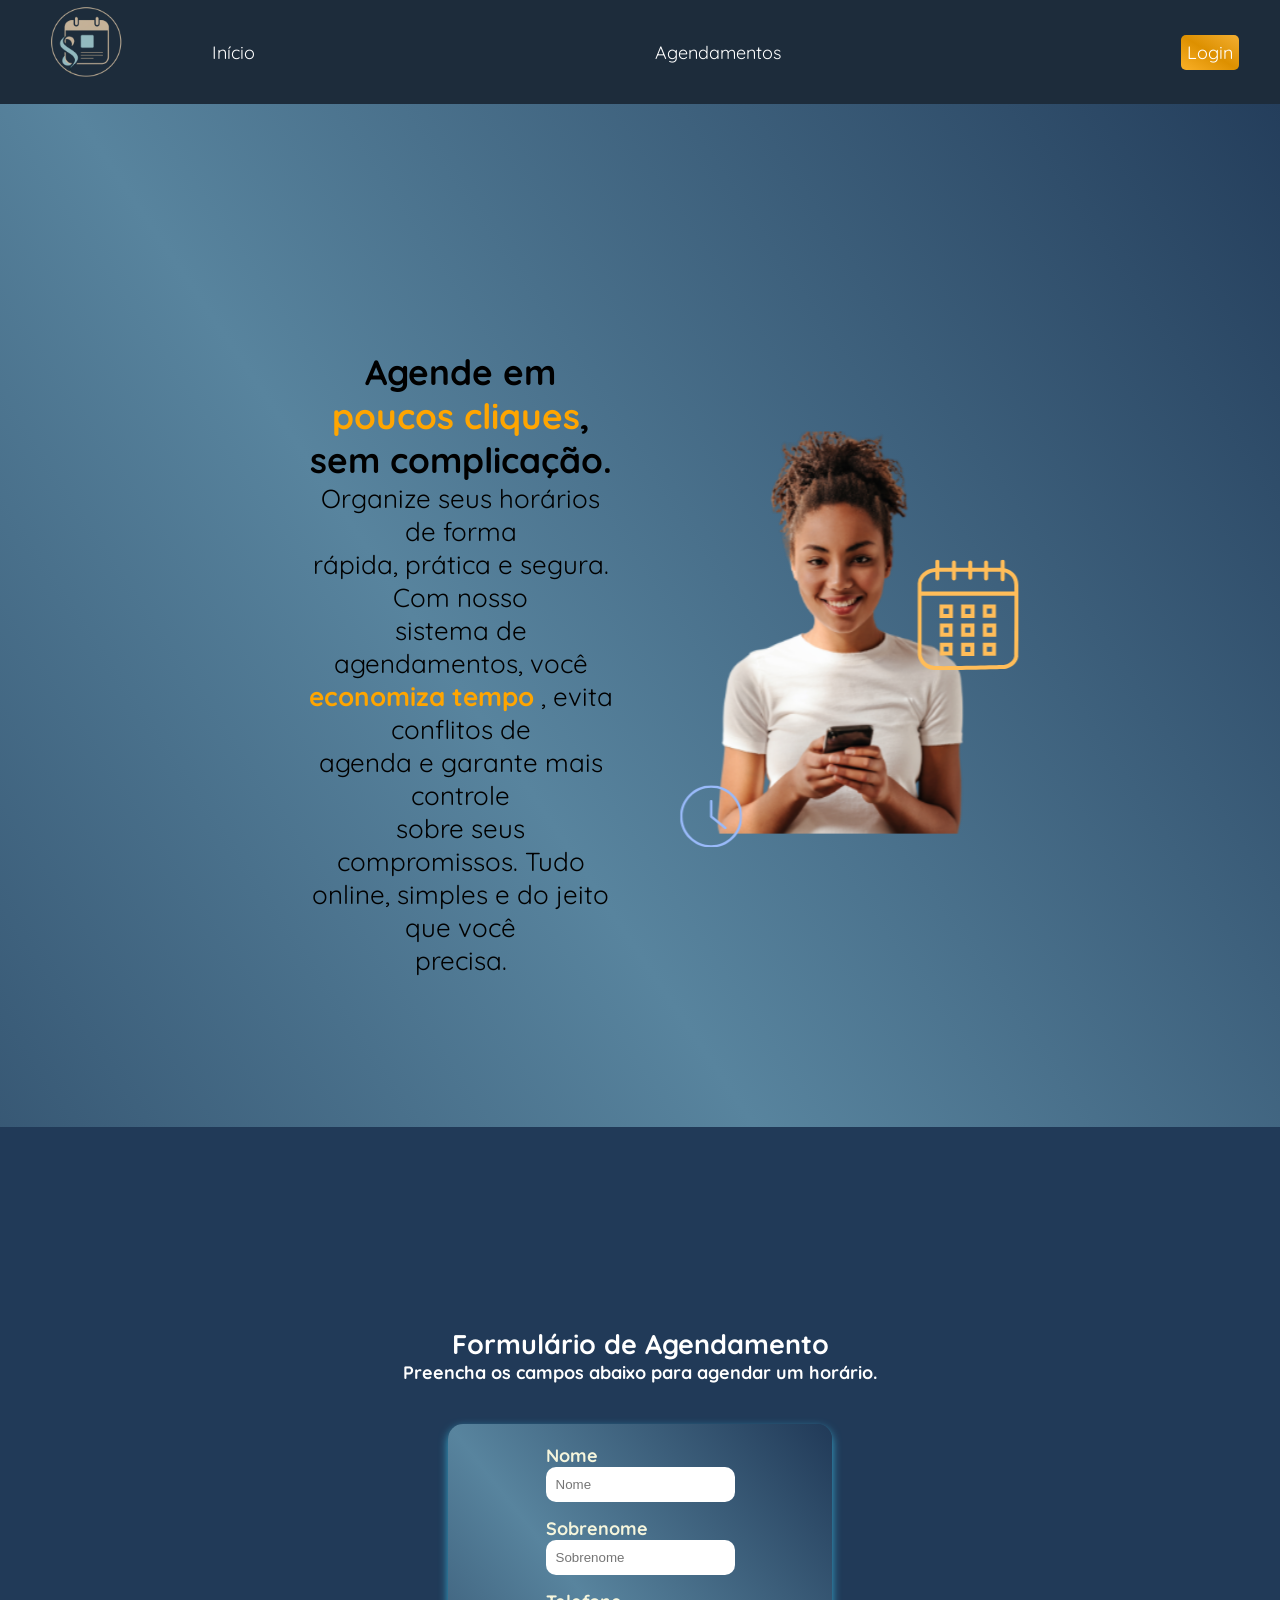
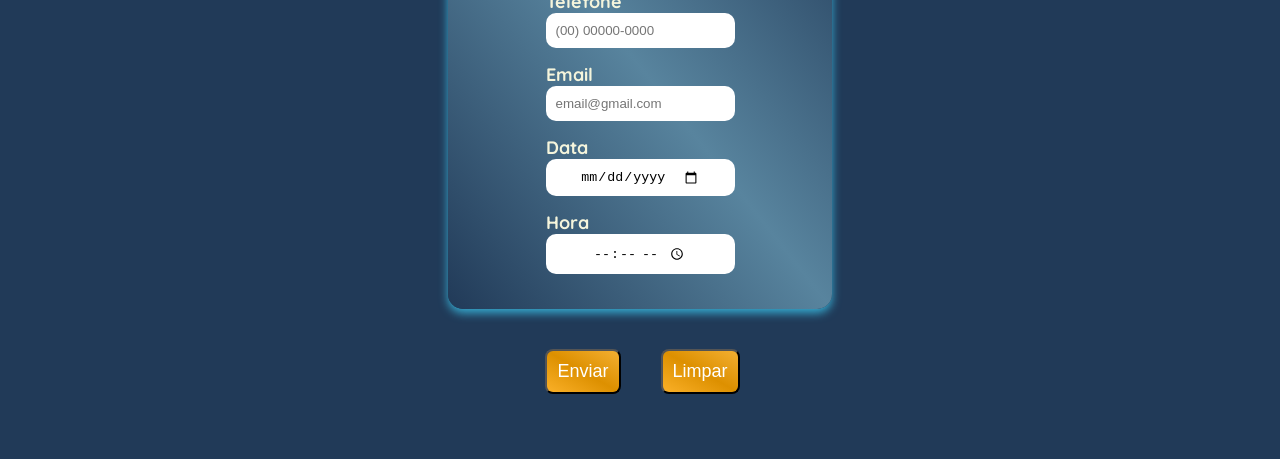
<file: index.html>
<!DOCTYPE html>
<html lang="pt-BR">

<head>
    <meta charset="UTF-8">
    <meta name="viewport" content="width=device-width, initial-scale=1.0">
    <link rel="stylesheet" href="style.css">
    <link rel="stylesheet" href="https://fonts.googleapis.com/css2?family=Material+Symbols+Outlined:opsz,wght,FILL,GRAD@20..48,100..700,0..1,-50..200&icon_names=menu" />
    <title>Sistema Para Agendamentos</title>
</head>

<body>
    <nav>
        <div class="nav-logo">
            <a href="#home">
                <img id="img" src="imgs/logo-calendar.png" alt="Logo" width="60">
            </a>
        </div>

        <ul class="nav-links">
            <li class="link"><a href="#home">Início</a></li><br>
            <li class="link"><a href="#agenda">Agendamentos</a></li><br>
            <li class="link"><a id="lg" href="index2.html">Login</a></li>
            
        </ul>
    </nav>


    <div id="home">
        <section class="txt">
            <h3>
                Agende em <strong class="cor">poucos cliques</strong>, sem complicação.
            </h3>
            <p class="home">
                Organize seus horários de forma<br> rápida, prática e segura. Com nosso<br> sistema de agendamentos,
                você <br><strong class="cor"> economiza tempo </strong>, evita conflitos de <br> agenda e garante mais
                controle<br> sobre seus compromissos. Tudo<br> online, simples e do jeito que você<br> precisa.
            </p>
        </section>
        <div class="imgMulher">
            <img id="mulher" src="imgs/pessoa.png" alt="Imagem de uma mulher mexendo no celular.">
        </div>
    </div>


    <div id="agenda">
        <section class="titulo">
            <h2> Formulário de Agendamento</h2>
            <h4>Preencha os campos abaixo para agendar um horário.</h4>
        </section>
        <section class="contato">
            <form id="contatos">
                <p><label for="name">Nome</label></p>
                <input type="text" id="name" placeholder="Nome" required>
                <p><label for="sobrenome">Sobrenome</label></p>
                <input type="text" id="sobrenome" placeholder="Sobrenome" required>

                <p><label for="itel">Telefone</label></p>
                <input type="tel" placeholder="(00) 00000-0000" name="tel" id="itel" autocomplete="tel" required>
                
                <p><label for="iemail">Email</label></p>
                <input type="email" placeholder="email@gmail.com" name="email" id="iemail" autocomplete="email"
                    required>
                
                <p><label>Data</label></p>
                <input type="date" value="" id="date" required />
                
                <p><label>Hora</label></p>
                <input type="time" id="appointment" name="appointment" min="09:00" max="18:00" required />

        </section>


        <section class="inputs">
            <p id="botoes">
                <button type="submit" id="enviar" value="Enviar">Enviar</button>
                <button type="reset" id="limpar" value="Limpar">Limpar</button>
            </p>
        </section>
        </form>
    </div>
    
    <script src="script.js" defer></script>
</body>

</html>
</file>
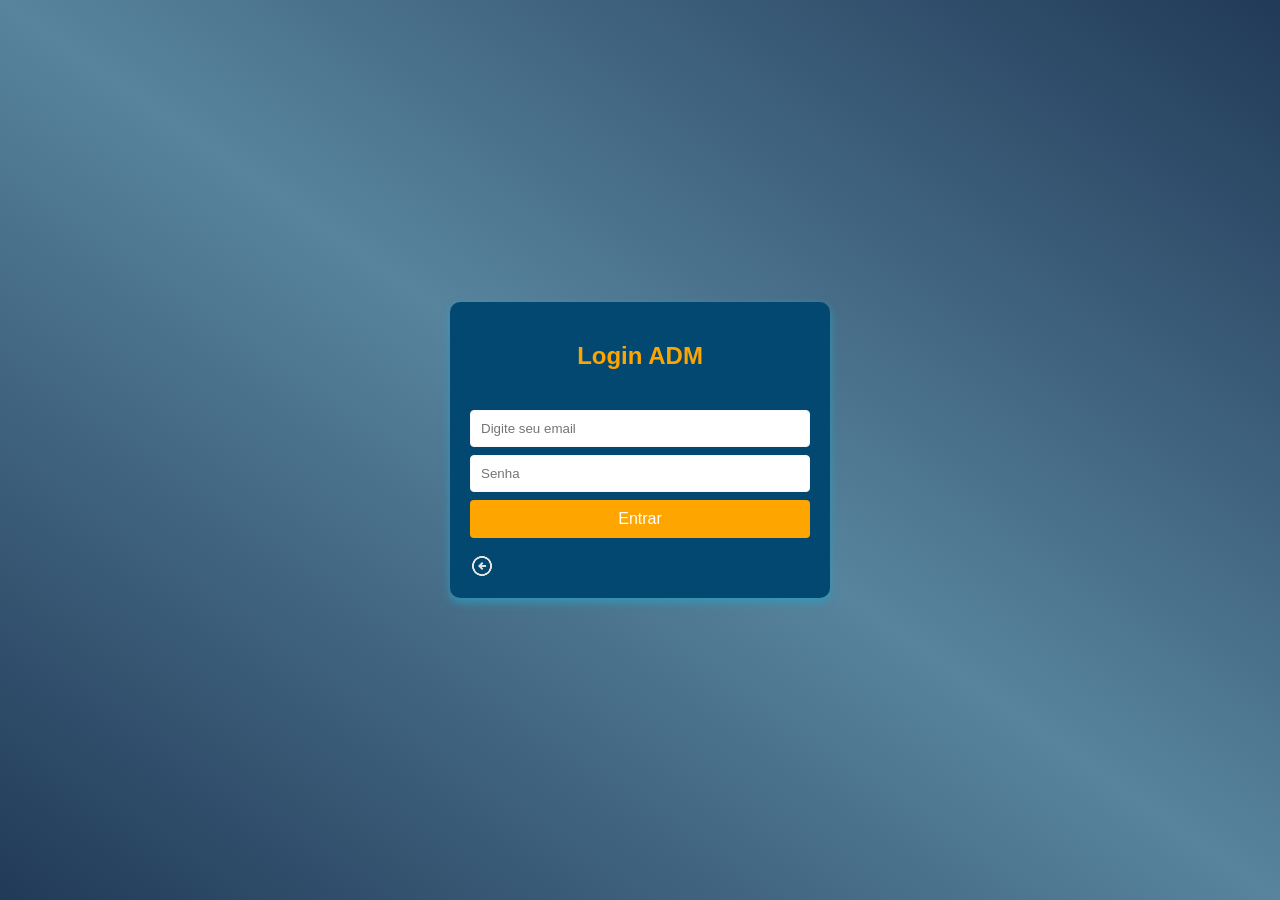
<file: index2.html>
<!DOCTYPE html>
<html lang="pt-BR">
<head>
    <meta charset="UTF-8">
    <meta name="viewport" content="width=device-width, initial-scale=1.0">
    <title>Login ADM</title>
    <link rel="stylesheet" href="style2.css">
</head>
<body>
    <div class="login-box">
        <h2>Login ADM</h2>
        <form id="adiministrador">
            <input type="email" id="emails" placeholder="Digite seu email" required>
            <input type="password" id="passwords" placeholder="Senha" required>
            <input type="submit" id="enviar" value="Entrar">
        </form>
        <img  id="seta"  src="imgs/arrow_circle_left.png" alt="" onclick="window.location.href = 'index.html';">
    </div>
        <script src="script2.js"></script>
</body>
</html>
</file>
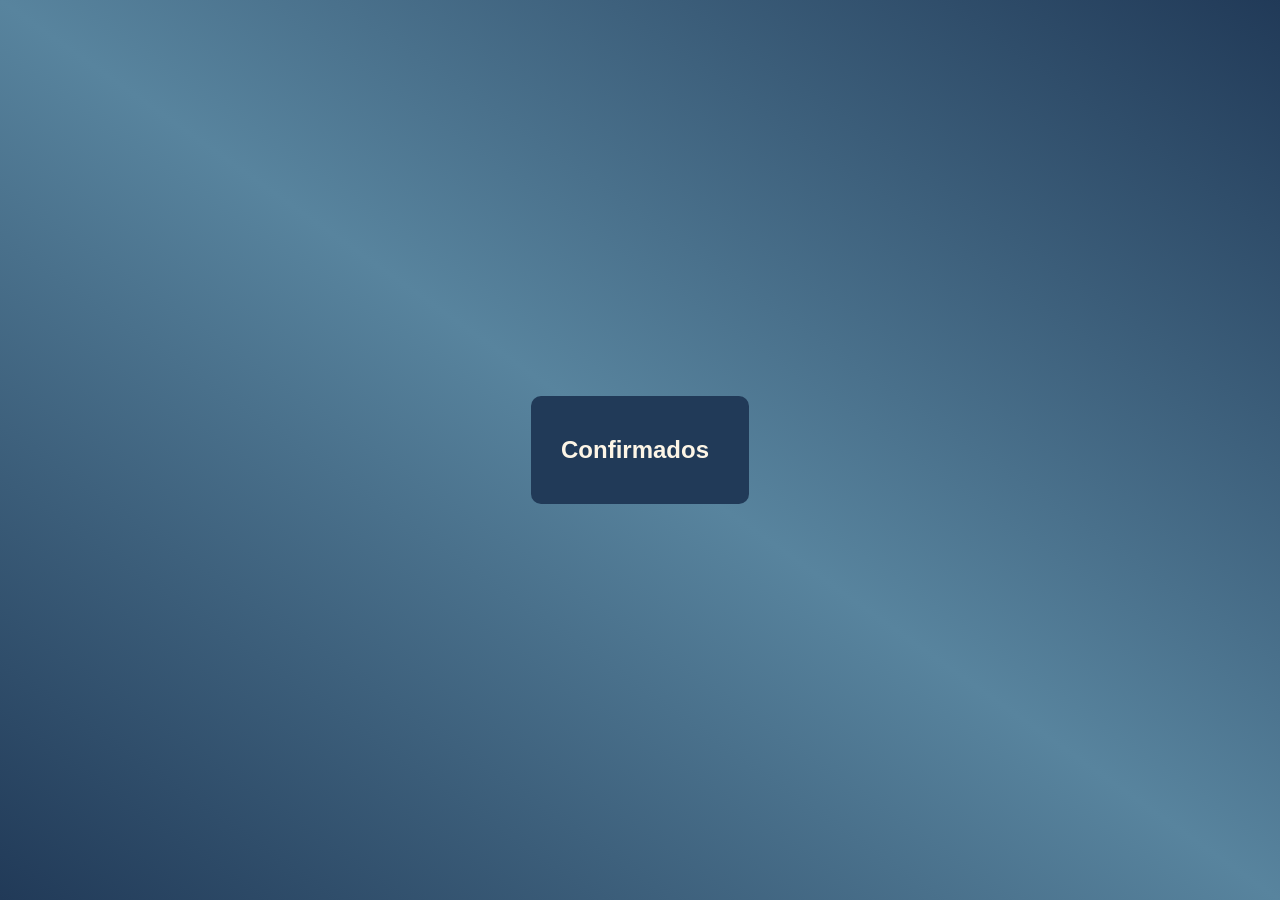
<file: index3.html>
<!DOCTYPE html>
<html lang="pt-BR">

<head>
    <meta charset="UTF-8">
    <meta name="viewport" content="width=device-width, initial-scale=1.0">
    <link rel="stylesheet" href="style3.css">
    <title>Gerenciamento</title>
</head>

<body>
    
    <section id="lista-agendamentos">
        <h2>Confirmados</h2>
        <ul id="agendamentos"></ul>

    </section>


    <script src="script.js"></script>
</body>
    
</html>
</file>
<file: style.css>
@import url('https://fonts.googleapis.com/css2?family=Comic+Neue:ital,wght@0,300;0,400;0,700;1,300;1,400;1,700&family=Mulish:ital,wght@0,200..1000;1,200..1000&family=Quicksand:wght@300..700&display=swap');


* {
  padding: 0;
  margin: 0;
  box-sizing: border-box;
  list-style: none;
  text-decoration: none;
}

@media (max-width: 768px) {
  * {
    padding: 0;
    margin: 0;
    box-sizing: border-box;
    list-style: none;
    text-decoration: none;
  }

  header {
    padding: 12px 4px;
    position: fixed;
    top: 0;
    z-index: 100;
    background: beige;
    font-size: 11px;

    .nav-links {
      display: flex;
      justify-content: center;
      align-items: center;
      gap: 1rem;
      display: none;
      font-size: 18px;
      padding: 20px;


      button {
        display: block;
        background-color: antiquewhite;
      }
    }

    #img {
      width: 10%;
      height: 5%;
      margin-bottom: 10px;
    }

    ul {
      flex-direction: column;
      gap: 0.5rem;
      width: 100%;
      position: absolute;
      top: 80px;
      padding: 20px;
      left: 0;


    }

    li {
      text-align: right;
      font-size: 15px;
    }
  }

  .txt {
  display: flex;
  flex-direction: column;
  justify-content: space-between;
  align-items: center;
  text-align: center;
  width: 35%;
  margin-top: 350px;
  font-size: 30px;

  p {
    font-size: 26px;
  }
}

.imgMulher {
  display: none;
}

#home {
  display: flex;
  justify-content: center;
  align-items:center;
  margin-left: 15%;
  margin-right: 15%;
  gap: 5%;

  h3 {
    font-size: 23px;
    padding: 0px 10px 40px 10px;
  }
  
  p {
    display: none;
  }
}

#agenda {
  transform: translateY(150px);
  display: grid;
  place-items: center;
  background-image: linear-gradient(to top right, #213a58, #213a58);

  p {
    font-size: 18px;
    font-weight: bold;
    color: beige;
  }
}

nav {
  background-color: #1d2c3b;
  display: flex;
  align-items: center;
  justify-content: space-around;
  position: fixed;
  z-index: 100;
  inset: 0 0 auto 0;
}



.link a {
  text-decoration: none;
  position: relative;
  color: rgb(255, 255, 255);
}

.cor {
  color: orange;
}

body {
  background-image: linear-gradient(to top right, #213a58, #58849e, #213a58);
  font-family: Quicksand, sans-serif;
}

.titulo {
  font-size: 12px;
  padding: 0;
  margin-bottom: 20px;
  text-align: center;
  margin-top: 200px;
  color: rgb(255, 255, 255);
}

.contato {
  display: flex;
  flex-direction: column;
  justify-content: center;
  align-items: center;
  margin-top: 20px;
  padding: 20px;
  border-radius: 15px;
  background-image: linear-gradient(to top right, #213a58, #58849e, #213a58);
  box-shadow: 0 4px 10px rgba(56, 183, 221, 0.904);
  width: 70%;
  height: auto;
  margin-bottom: 20px;
}

input {
  display: flex;
  justify-content: center;
  align-items: center;
  padding: 10px;
  border-radius: 10px;
  border: none;
  width: 100%;
  margin-bottom: 15px;
}

#nome {
  padding: 25px 15px 15px 20px;
}

#contato {
  padding: 10px 15px 15px 20px;
}

#botoes {
  padding: 20px 15px 15px 20px;
  display: flex;
}

#enviar {
  border-radius: 8px;
  background-image: linear-gradient(
    to top right,
    rgb(250, 176, 40),
    rgb(221, 144, 0),
    rgb(243, 175, 50)
  );
  color: white;
  font-size: 18px;
  margin-right: 20px;
  padding: 10px;
  margin-bottom: 50px;
}

#limpar {
  border-radius: 8px;
  background-image: linear-gradient(
    to top right,
    rgb(250, 176, 40),
    rgb(221, 144, 0),
    rgb(243, 175, 50)
  );
  color: white;
  font-size: 18px;
  margin-left: 20px;
  padding: 10px;
  margin-bottom: 50px;
  display: flex;
  flex-direction: column;
  justify-content: center;
  align-items: center;
}

li:hover {
  border-bottom: 2px solid orange;
}
a:hover {
  color: orange;
}
button:hover {
  background-color: orange;
  cursor: pointer;
}

#lg {
  background-image: linear-gradient(
    to top right,
    rgb(250, 176, 40),
    rgb(221, 144, 0),
    rgb(243, 175, 50)
  );
  padding: 6px;
  border-radius: 5px;
}
}






/*tablet*/
@media (min-width: 768px){
  .txt {
    width: 50%;
    font-size: 40px;
  }

  .imgMulher {
    width: 50%;
    transform: translateX(20%);
  }
}



/*desktop*/
@media (min-width: 1024px){

.txt {
  display: flex;
  flex-direction: column;
  justify-content: space-between;
  align-items: center;
  text-align: center;
  width: 35%;
  margin-top: 350px;
  font-size: 30px;

  p{
    font-size: 26px;
  }
}




#img {
  width: 90px;
  height: auto;
  margin-bottom: 10px;
}

.imgMulher {
  display: flex;
  justify-content: center;
  align-items: center;
  margin-top: 300px;
  width: 35%;
  transform: translateX(10%);
}

#home {
    display: flex;
    justify-content: center;
    align-items: center;
    margin-left: 15%;
    margin-right: 15%;
    gap: 5%;
}

#agenda {
    transform: translateY(150px);
    display: grid;
    place-items: center;
    background-image: linear-gradient(to top right, #213a58, #213a58);


    p {
  font-size: 18px;
  font-weight: bold;
  color:beige;
}
   
}

nav {
  background-color: #1d2c3b;
  display: flex;
  align-items: center;
  justify-content: space-around;
  position: fixed;
  z-index: 100;
  inset: 0 0 auto 0;

  #menu{

    display: none;
  }
}

.nav-links {
  display: flex;
  gap: 200px;
  font-size: 18px;
  color: rgb(255, 245, 245);


}

.link a {
  text-decoration: none;
  position: relative;
  padding-bottom: 0.5rem;
  color: rgb(255, 255, 255);
}


.cor {
  color: orange;
}

body {
  background-image: linear-gradient(to top right, #213a58, #58849e, #213a58);
  font-family: Quicksand,
  sans-serif;
}

.titulo {
  font-size: 18px;
  padding: 0;
  margin-bottom: 20px;
  text-align: center;
  margin-top: 200px;
  color:  rgb(255, 255, 255);
 
}

.contato {
  display: flex;
  flex-direction: column;
  justify-content: center;
  align-items: center;
  margin-top: 20px;
  padding: 20px;
  border-radius:15px;
  background-image: linear-gradient(to top right, #213a58, #58849e, #213a58);
  box-shadow: 0 4px 10px rgba(56, 183, 221, 0.904); 
  width: 30%;
  height: auto;
  margin-bottom: 20px;
}

input {
  display: flex;
  justify-content: center;
  align-items: center;
  padding: 10px;
  border-radius: 10px;
  border: none;
  width: 100%;
  margin-bottom: 15px;
}

#nome {
  padding: 25px 15px 15px 20px;
}

#contato {
  padding: 10px 15px 15px 20px;
}

#botoes {
  padding: 20px 15px 15px 20px;
  display: flex;
}

#enviar {
  border-radius: 8px;
  background-image: linear-gradient(to top right, rgb(250, 176, 40), rgb(221, 144, 0), rgb(243, 175, 50));
  color: white;
  font-size: 18px;
  margin-right: 20px;
  padding: 10px;
  margin-bottom: 50px;
}

#limpar {
  border-radius: 8px;
  background-image: linear-gradient(to top right, rgb(250, 176, 40), rgb(221, 144, 0), rgb(243, 175, 50));
  color: white;
  font-size: 18px;
  margin-left: 20px; 
  padding: 10px;
  margin-bottom: 50px;
  display: flex;
  flex-direction: column;
  justify-content: center;
  align-items: center;
  
}

li:hover {
  border-bottom: 2px solid orange;

}
a:hover {
  color: orange;
}
button:hover {
  background-color: orange;
  cursor: pointer;
}

#lg {
  background-image: linear-gradient(to top right, rgb(250, 176, 40), rgb(221, 144, 0), rgb(243, 175, 50));
  padding: 6px;
  border-radius: 5px;
}

#lista {
  display: none;
}
}
</file>
<file: style2.css>
body {
     background-image: linear-gradient(to top right, #213a58, #58849e, #213a58);
    height: 100vh;
    margin: 0;
    display: flex;
    align-items: center;
    justify-content: center;
    font-family: Arial, Helvetica, sans-serif;
}

.login-box {
    background-color:#034870;
    width: 340px;
    padding: 20px;
    border-radius: 10px;
    box-shadow: 0 4px 10px rgba(47, 154, 187, 0.904); 
    display: grid;
    gap: 16px;

    #seta {
        cursor: pointer;
        padding: 0px;
    }
}

form{
    display: grid;
    gap: 8px;
}

h2{
    color: orange;
    text-align: center;
    padding: 0px 5px 5px 5px;
}

.login-box form input{
  padding: 10px;
  border-radius: 4px;
  border: 1px solid #f8f7f7;
  outline: none;
}

.login-box form input:focus{
  border-color: orange;  
}

.login-box form input[type="submit"]{
 background-color: orange;
 color: #ffffff;
 font-size: 16px;
 border:none;
}

login-box form input[type="submit"]:hover{
    cursor: pointer;
    opacity: 0.9;
}

a{
   font-size: 12px;
   text-align: center;
   text-decoration: none;
   color: #ffffff;
}

a:houver{
    text-decoration: underline;
}
#Voltar{
  font-variation-settings:
  'FILL' 0,
  'wght' 400,
  'GRAD' 0,
  'opsz' 24
}
</file>
<file: style3.css>
* {
  padding: 0;
  margin: 0;
  box-sizing: border-box;
  list-style: none;
  text-decoration: none;
}

body {
    background-image: linear-gradient(to top right, #213a58, #58849e, #213a58);
    height: 100vh;
    margin: 0;
    display: flex;
    align-items: center;
    justify-content: center;
    font-family: Arial, Helvetica, sans-serif;

  p{
  font-size: 20px;
  color:beige;
}
}

section {
 background-image: linear-gradient(to top right, #213a58, #213a58);
  padding: 30px;
  border-radius: 10px;

  h2 {
    color: oldlace;
    padding: 10px 10px 10px 0px;
    text-align: center;
  }
}
</file>
